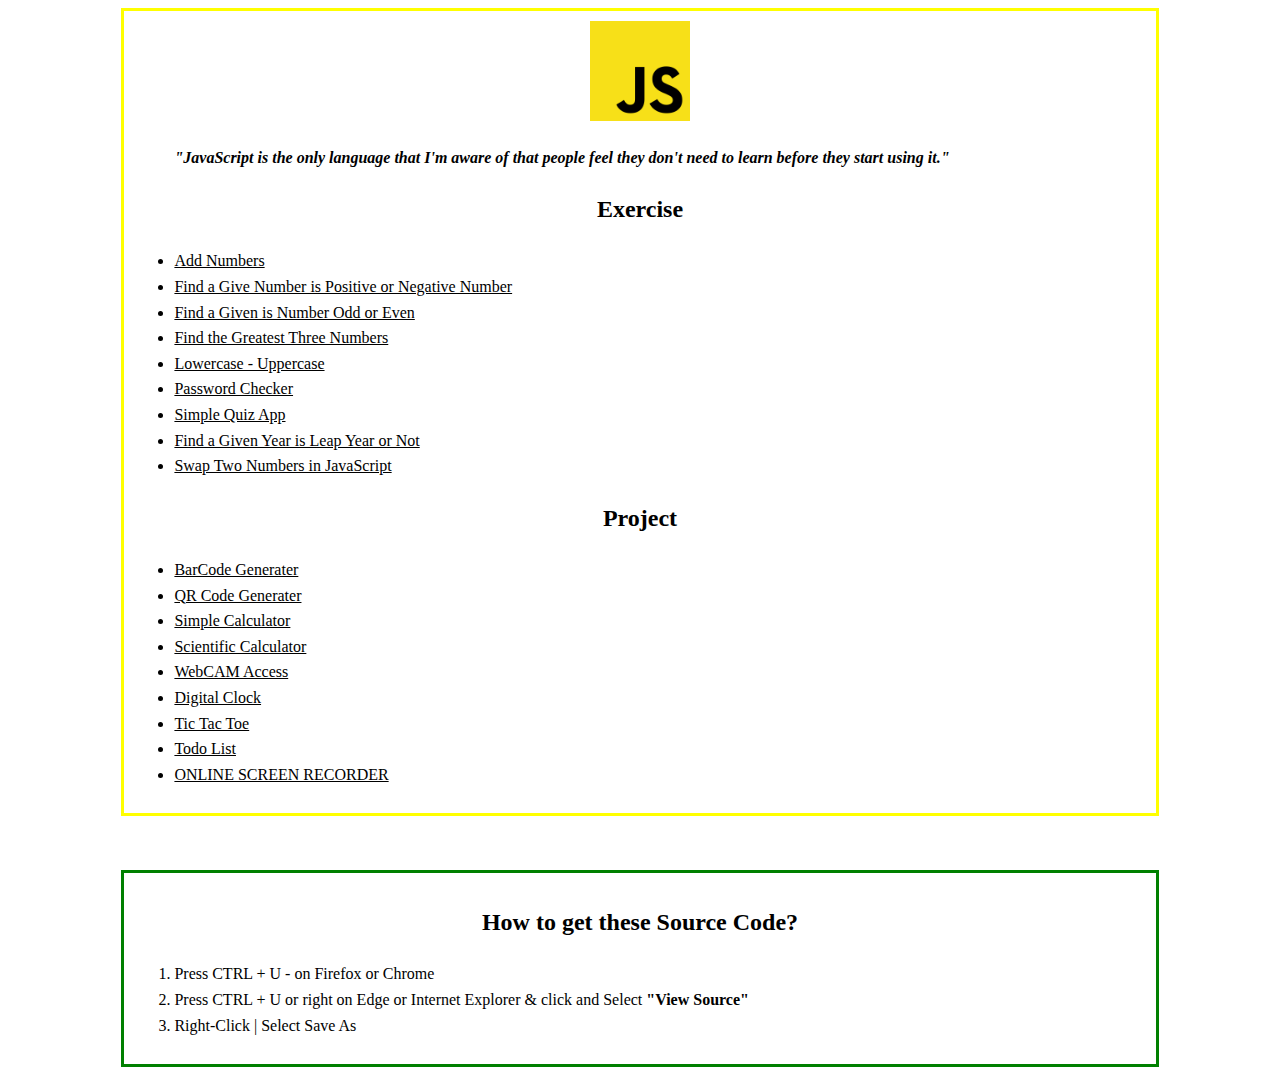
<file: index.html>
<!DOCTYPE html>
<html>
<head>
	<title>JavaScript</title>
	<meta charset="UTF-8">
  	<meta name="description" content="JavaScript Exercisec and project">
  	<meta name="keywords" content="HTML, JavaScript">
  	<meta name="author" content="M R Kishore Kumar">
  	<meta name="viewport" content="width=device-width, initial-scale=1.0">
  	<link rel="icon" href="favicon.png" type="image/gif" sizes="16x16">
  	<link rel="stylesheet" href="style.css">
</head>
<body>
	<header>
		<center><img src="favicon.png" width="100" height="100"></center>
		<blockquote>"JavaScript is the only language that I'm aware of that people feel they don't need to learn before they start using it."</blockquote>
		<h2>Exercise</h2>
		<ul>
			<li><a href="exercise/Add Two Numbers.html">Add Numbers</a></li>
			<li><a href="exercise/Find a Give Number is Positive or Negative Number.html">Find a Give Number is Positive or Negative Number</a></li>
			<li><a href="exercise/Find a Given is Number Odd or Even.html">Find a Given is Number Odd or Even</a></li>
			<li><a href="exercise/Find the Greatest Three Numbers.html">Find the Greatest Three Numbers</a></li>
			<li><a href="exercise/Lowercase - Uppercase.html">Lowercase - Uppercase</a></li>
			<li><a href="exercise/Password Checker.html">Password Checker</a></li>
			<li><a href="exercise/Simple Quiz App.html">Simple Quiz App</a></li>
			<li><a href="exercise/Find a Given Year is Leap Year or Not.html">Find a Given Year is Leap Year or Not</a></li>
			<li><a href="exercise/Swap Two Numbers in JavaScript.html">Swap Two Numbers in JavaScript</a></li>

		</ul>
		<h2>Project</h2>
		<ul>
			<li><a href="project/BarCode Generater/index.html">BarCode Generater</a></li>
			<li><a href="project/QR Code Generater/index.html">QR Code Generater</a></li>
			<li><a href="project/Simple Calculator.html">Simple Calculator</a></li>
			<li><a href="project/Scientific Calculator.html">Scientific Calculator</a></li>
			<li><a href="project/WebCAM Access.html">WebCAM Access</a></li>
			<li><a href="project/Digital Clock.html">Digital Clock</a></li>
			<li><a href="project/Tic Tac Toe/index.html">Tic Tac Toe</a></li>
			<li><a href="project/Todo List/index.html">Todo List</a></li>
			<li><a href="https://rec.mrkishorekumar.com/">ONLINE SCREEN RECORDER</a></li>
		</ul>
	</header>
	<br><br><br>
	<section>
		<h2>How to get these Source Code?</h2>
		<ol>
			<li>Press CTRL + U - on Firefox or Chrome</li>
			<li>Press CTRL + U or right on Edge or Internet Explorer & click and Select <b>"View Source"</b></li>
			<li>Right-Click | Select Save As</li>
		</ol>
	</section>
</body>
</html>
</file>
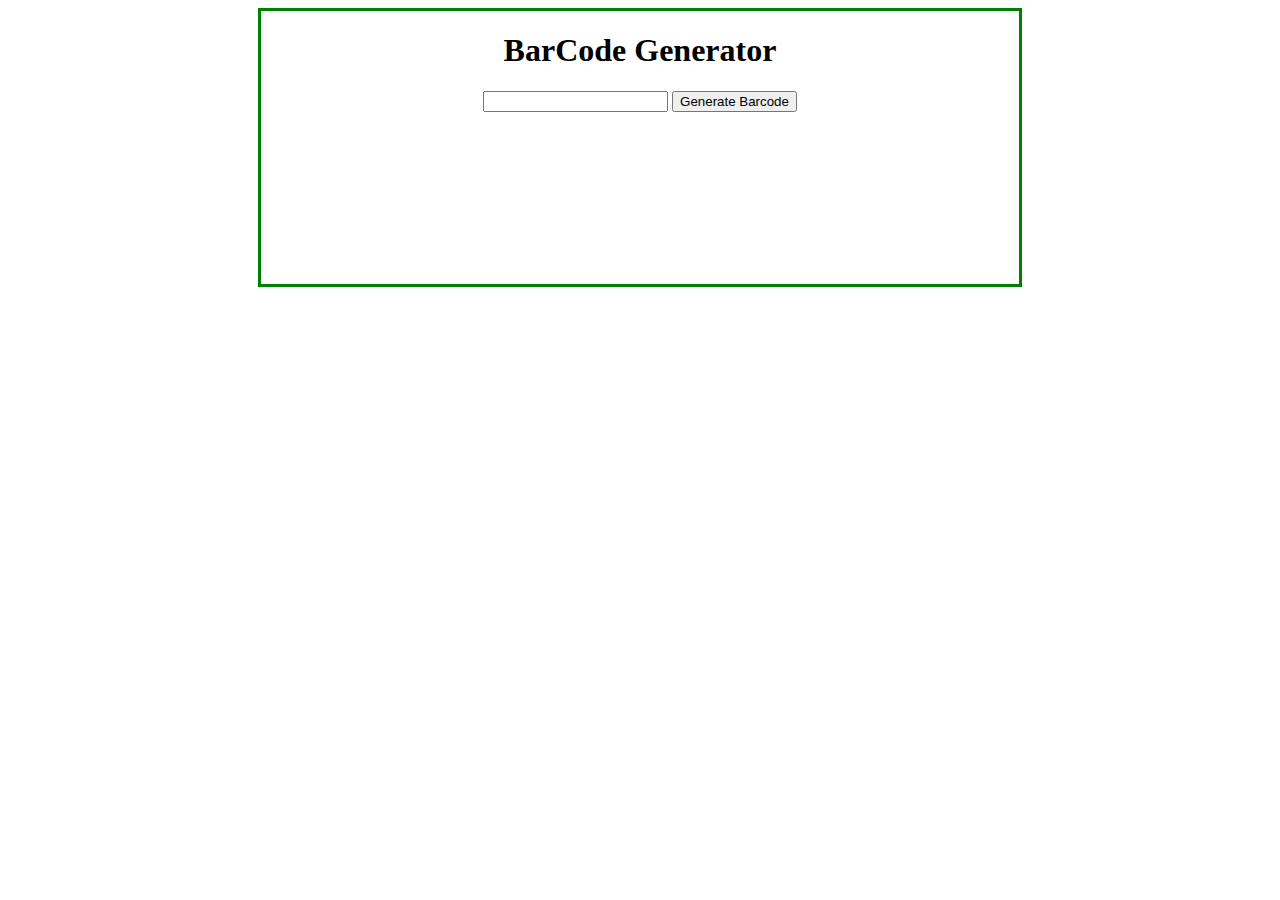
<file: project/BarCode Generater/index.html>
<!DOCTYPE html>
<html>
<head>
	<title>BarCode</title>
	<meta charset="utf-8">
	<script type="text/javascript" src="JsBarcode.all.min.js"></script>
	<style>
		.center{
			margin: auto;
			border: 3px solid green;
			width: 60%;
			text-align: center;
		}
	</style>
</head>
<body>
	<div class="center">
		<h1>BarCode Generator</h1>
		<input type="text" name="txt_input" id="txt_input">
		<button type="button" id="btn_generate">Generate Barcode</button>
		<br><br>
		<svg id="barcode"></svg>
		<script type="text/javascript">
			document.getElementById("btn_generate").addEventListener("click", function() {
				var text = document.getElementById("txt_input").value;

				JsBarcode("#barcode", text);
			});
		</script>
	</div>
</body>
</html>
</file>
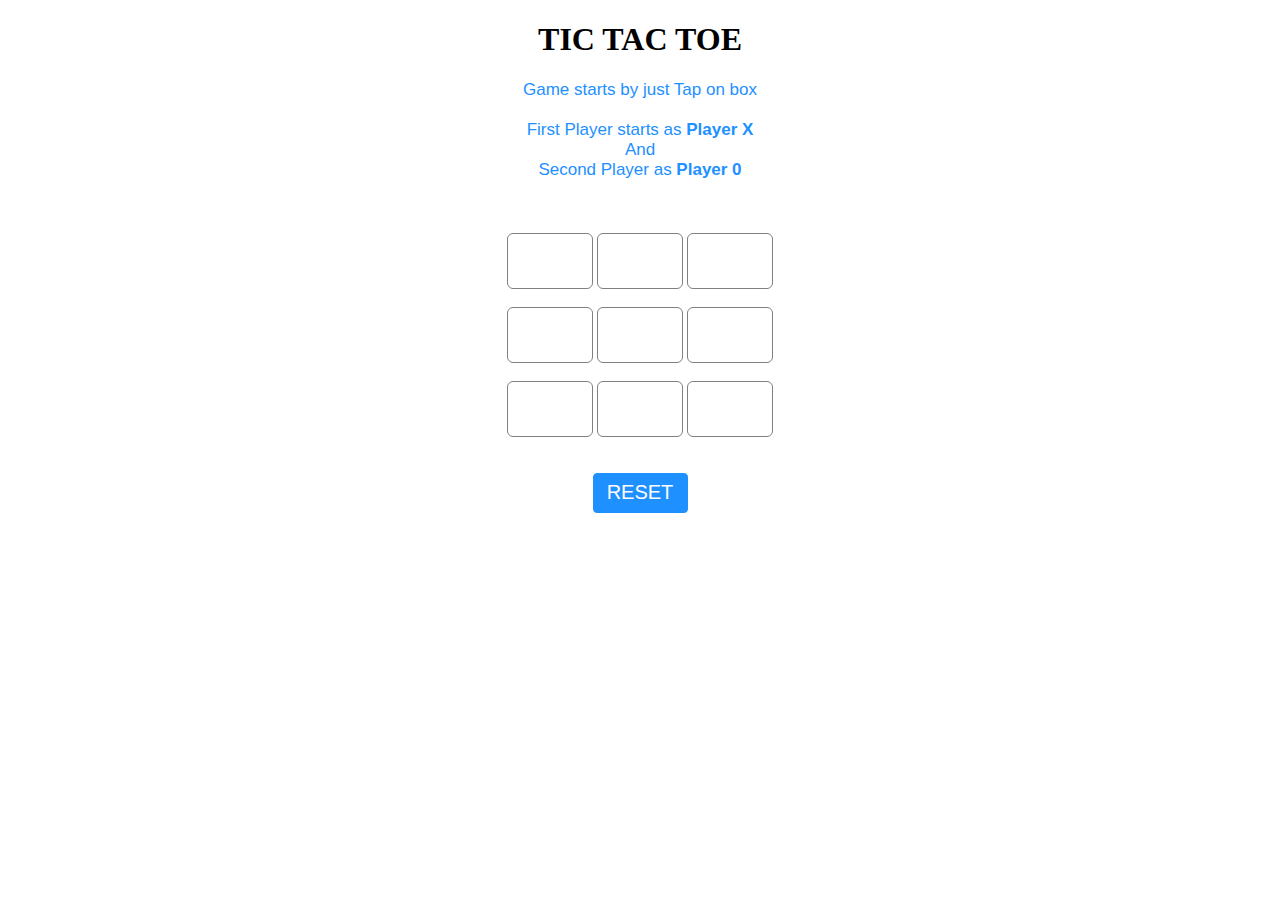
<file: project/Tic Tac Toe/index.html>
<!DOCTYPE html>

<head>
	<meta name="viewport" content=
		"width=device-width, initial-scale=1.0">

	<!-- CSS file Included -->
	<link rel="stylesheet"
		type="text/css" href="tic.css">

	<!-- JavaScript file included -->
	<script src="tic.js"></script>
</head>

<body>
	<div id="main">
		<h1>TIC TAC TOE</h1>

		<!-- Game Instructions -->
		<p id="ins">Game starts by just Tap on
			box<br><br>First Player starts as
			<b>Player X</b><br>And<br>Second
			Player as <b>Player 0</b>
		</p>

		<br><br>
		<!-- 3*3 grid of Boxes -->
		<input type="text" id="b1" onclick=
			"myfunc_3(); myfunc();" readonly>

		<input type="text" id="b2" onclick=
			"myfunc_4(); myfunc();" readonly>

		<input type="text" id="b3" onclick=
			"myfunc_5(); myfunc();" readonly>
		<br><br>

		<input type="text" id="b4" onclick=
			"myfunc_6(); myfunc();" readonly>
			
		<input type="text" id="b5" onclick=
			"myfunc_7(); myfunc();" readonly>

		<input type="text" id="b6" onclick=
			"myfunc_8(); myfunc();" readonly>
		<br><br>

		<input type="text" id="b7" onclick=
			"myfunc_9(); myfunc();" readonly>

		<input type="text" id="b8" onclick=
			"myfunc_10();myfunc();" readonly>

		<input type="text" id="b9" onclick=
			"myfunc_11();myfunc();" readonly>

		<!-- Grid end here -->
		<br><br><br>
		<!-- Button to reset game -->
		<button id="but" onclick="myfunc_2()">
			RESET
		</button>

		<br><br>
		<!-- Space to show player turn -->
		<p id="print"></p>

	</div>
</body>

</html>
</file>
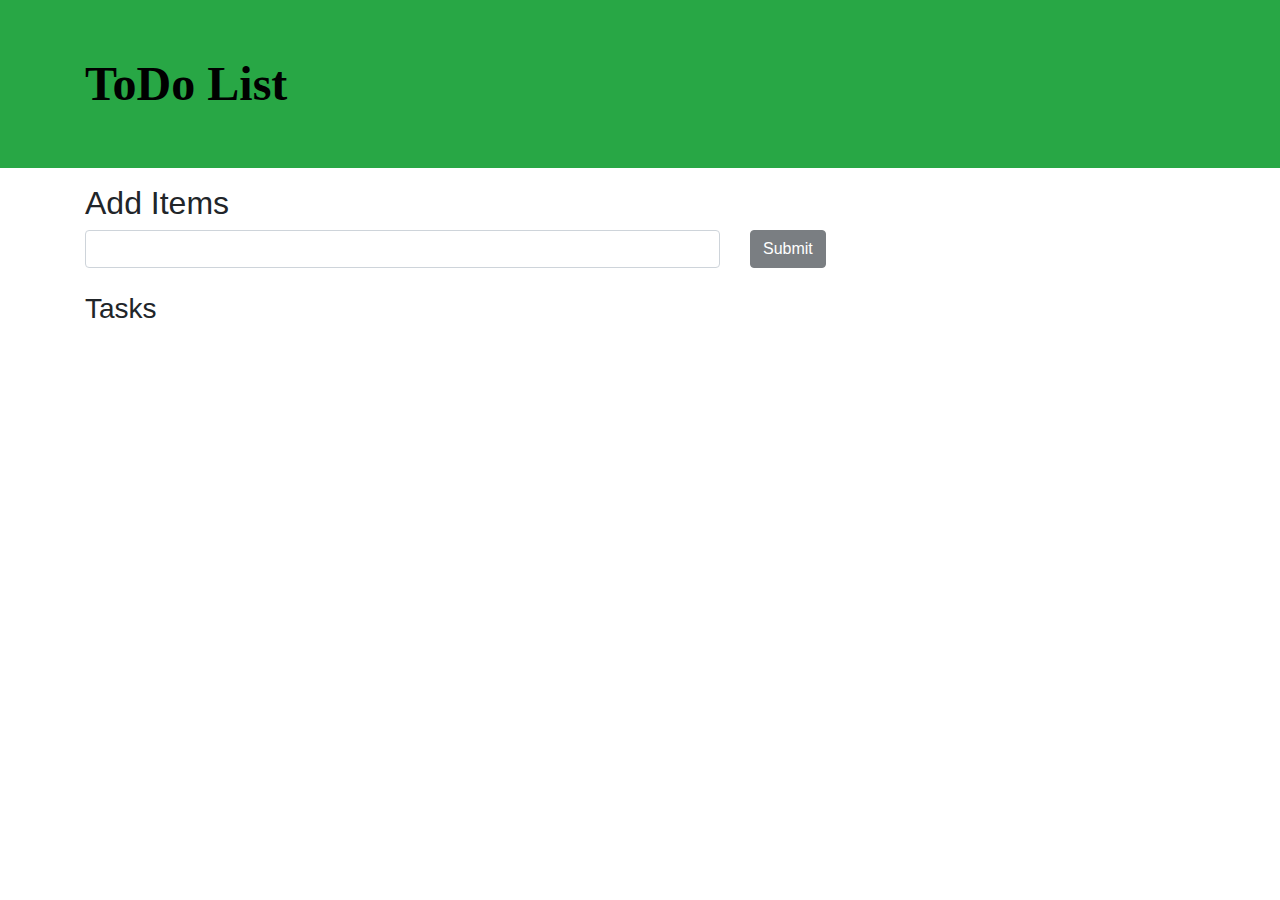
<file: project/Todo List/index.html>
<!DOCTYPE html>
<html lang="en">

<head>
	<meta charset="UTF-8">
	<meta name="viewport" content=
		"width=device-width, initial-scale=1.0">

	<link rel="stylesheet" href=
"https://stackpath.bootstrapcdn.com/bootstrap/4.3.1/css/bootstrap.min.css"
		integrity=
"sha384-ggOyR0iXCbMQv3Xipma34MD+dH/1fQ784/j6cY/iJTQUOhcWr7x9JvoRxT2MZw1T"
		crossorigin="anonymous">

	<script src="app.js"></script>

	<title>To Do List</title>
</head>

<body>
	<header class="bg-success text-white p-5">
		<div class="container">
			<div class="row">
				<div class="col-lg-12 col-md-12 col-sm-12">
					<font face="Comic sans MS"
						size="11" color="black">
						<strong>ToDo List</strong>
					</font>
					
				</div>
			</div>
		</div>
	</header>

	<div class="container mt-3">
		<h2>Add Items</h2>

		<label id="lblsuccess" class="text-success"
				style="display: none;">
		</label>
		
		<form id="addForm">
			<div class="row">
				<div class="col-lg-7 col-md-7 col-sm-7">

					<input type="text" onkeyup=
						"toggleButton(this, 'submit')"
						class="form-control" id="item">
				</div>

				<div class="col-lg-5 col-md-5 col-sm-5">
				<input type="submit" class="btn btn-dark"
						id="submit" value="Submit" disabled>
				</div>
			</div>
		</form>

		<h3 class="mt-4">Tasks</h3>

		<form id="addForm">
			<ul class="list-group" id="items"></ul>
		</form>
	</div>
</body>

</html>
</file>
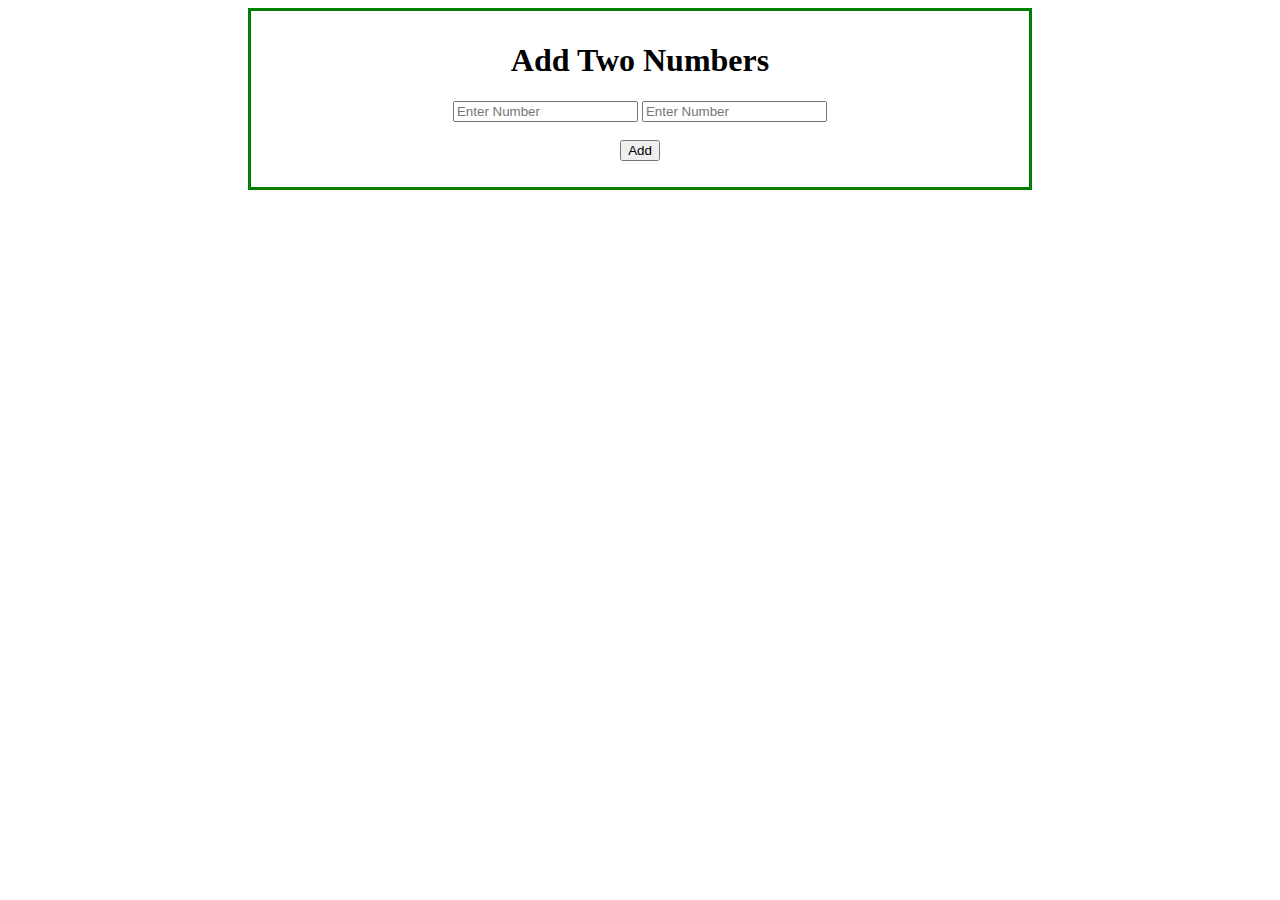
<file: exercise/Add Two Numbers.html>
<!DOCTYPE html>
<html>
<head>
	<title>Add Two Numbers</title>
	<link rel="icon" href="favicon.png" type="image/gif" sizes="16x16">
	<meta name="viewport" content="width=device-width, initial-scale=1.0">
	<script>
		function Add() 
		{
			var n1, n2;
			n1 = parseInt(document.getElementById("num1").value);
			n2 = parseInt(document.getElementById("num2").value);
			document.getElementById("result").innerHTML = n1 + n2;
		}
	</script>

	<style>
		.center{
			margin: auto;
			width: 60%;
			border: 3px solid green;
			padding: 10px;
			text-align: center;
		}
	</style>
</head>
<body>
	<div class="center">
		<h1>Add Two Numbers</h1>
		<input type="text" id="num1" placeholder="Enter Number">
		<input type="text" id="num2" placeholder="Enter Number"><br><br>
		<button type="button" onclick="Add()">Add</button>
		<p id="result"></p>
	</div>
</body>
</html>
</file>
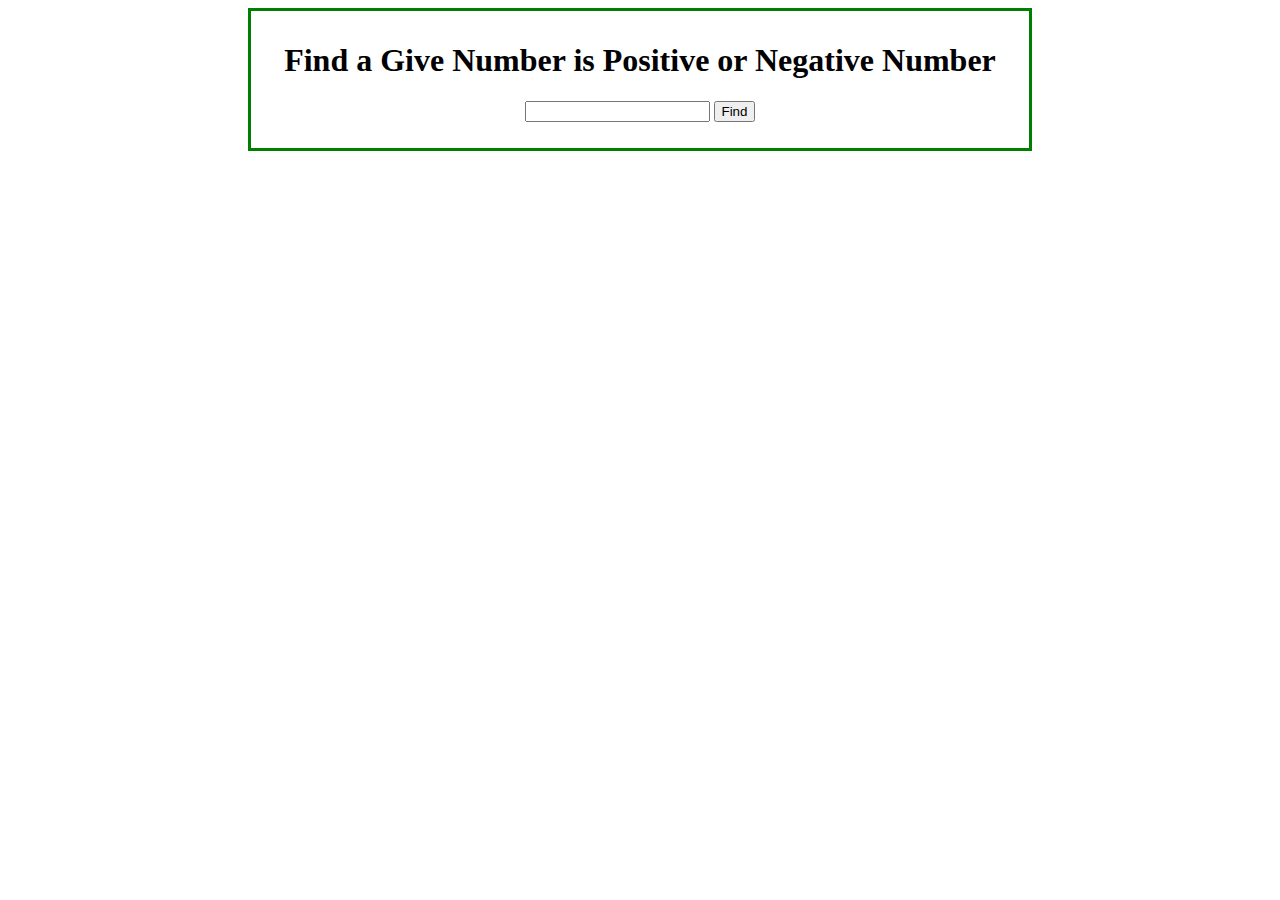
<file: exercise/Find a Give Number is Positive or Negative Number.html>
<!DOCTYPE html>
<html>
<head>
	<title>Find a Give Number is Positive or Negative Number</title>
	<meta name="viewport" content="width=device-width, initial-scale=1.0">
	<link rel="icon" href="favicon.png" type="image/gif" sizes="16x16">
	<script>
		function check() {
			var n;
			n = parseInt(document.getElementById("num").value)
			if (n>0) {
				document.getElementById("result").innerHTML = ("It is a Positive Number")
			}
			else if (n<0) {
				document.getElementById("result").innerHTML = ("It is a Negative Number")
			}
			else{
				document.getElementById("result").innerHTML = ("The Number is Zero")
			}
		}
	</script>
	<style>
		.center{
			margin: auto;
			border: 3px solid green;
			text-align: center;
			width: 60%;
			padding: 10px;
		}
	</style>
</head>
<body>
	<div class="center">
		<h1>Find a Give Number is Positive or Negative Number</h1>
		<input type="text" id="num">
		<button type="button" onclick="check()">Find</button>
		<p id="result"></p>
	</div>

</body>
</html>
</file>
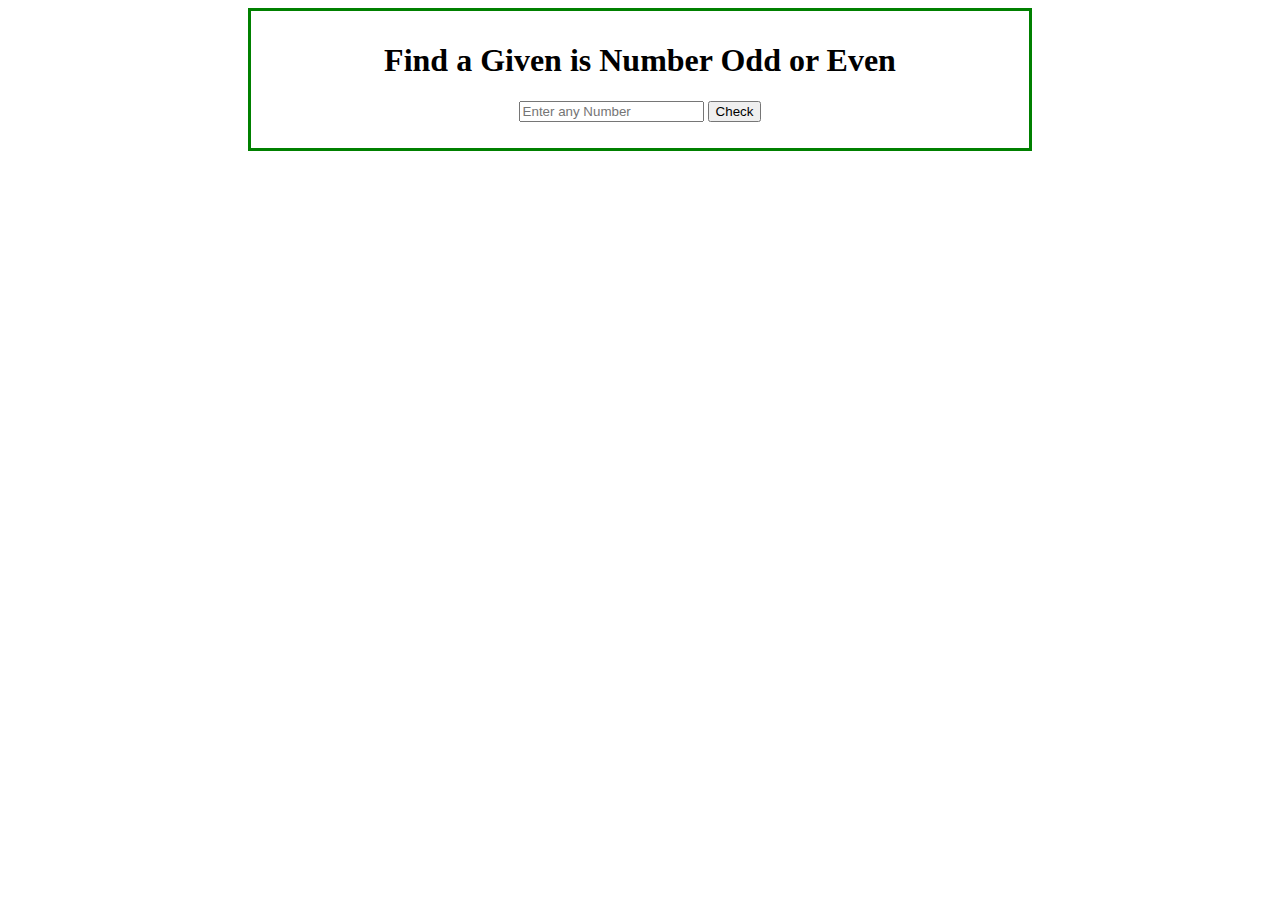
<file: exercise/Find a Given is Number Odd or Even.html>
<!DOCTYPE html>
<html>
<head>
	<title>Find a Given is Number Odd or Even</title>
	<meta name="viewport" content="width=device-width, initial-scale=1.0">
	<link rel="icon" href="favicon.png" type="image/gif" sizes="16x16">
	<script>
		function Odd_Even() {
			var num;
			num = parseInt(document.getElementById("number").value);
			if (num%2==0) {
				document.getElementById("result").innerHTML = ("It is Even")
			}
			else{
				document.getElementById("result").innerHTML = ("It is Odd")
			} 
		}
	</script>
	<style>
		.center{
			margin: auto;
			border: 3px solid green;
			text-align: center;
			width: 60%;
			padding: 10px; 
		}
	</style>
</head>
<body>
	<div class="center">
		<h1>Find a Given is Number Odd or Even</h1>
		<input type="text" id="number" placeholder="Enter any Number">
		<button type="button" onclick="Odd_Even()">Check</button>
		<p id="result"></p>
	</div>
</body>
</html>
</file>
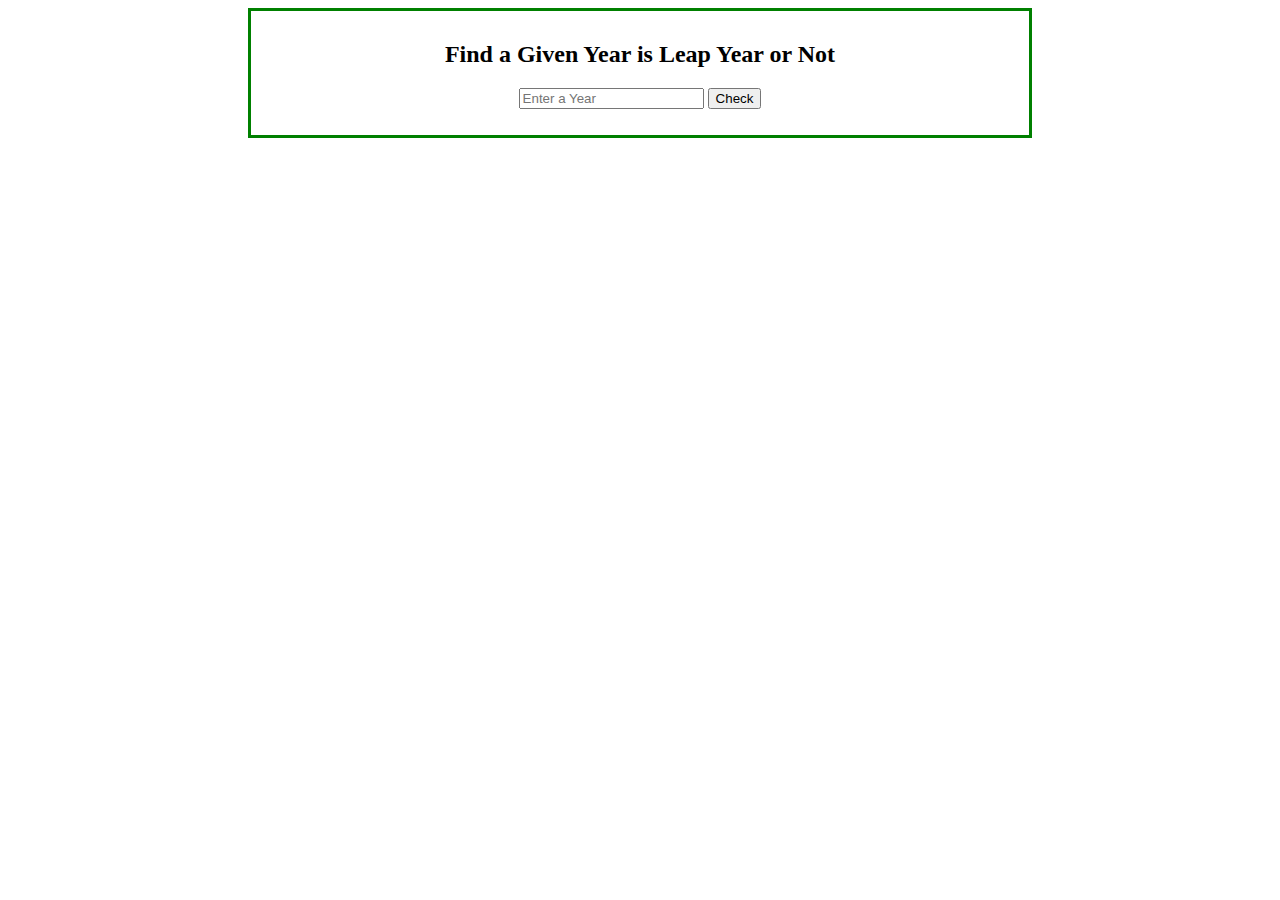
<file: exercise/Find a Given Year is Leap Year or Not.html>
<!DOCTYPE html>
<html>
<head>
	<title>Find a Given Year is Leap Year or Not</title>
	<link rel="icon" href="favicon.png" type="image/gif" sizes="16x16">
	<script type="text/javascript">
		function check() {
			var a = document.getElementById("num").value
			if(a%4==0 && a%100!=0 || a%400==0){
				document.getElementById("result").innerHTML = "It is a Leap Year"
			}
			else{
				document.getElementById("result").innerHTML = "It is not a Leap Year"
			}
		}
	</script>
	<style>
		#center{
			margin: auto;
			width: 60%;
			border: 3px solid green;
			padding: 10px;
			text-align: center;
		}
	</style>
</head>
<body>
	<div id="center">
		<h2>Find a Given Year is Leap Year or Not</h2>
		<input type="text" name="year" id="num" placeholder="Enter a Year">
		<button type="button" onclick="check()">Check</button>
		<p id="result"></p>
	</div>
</body>
</html>
</file>
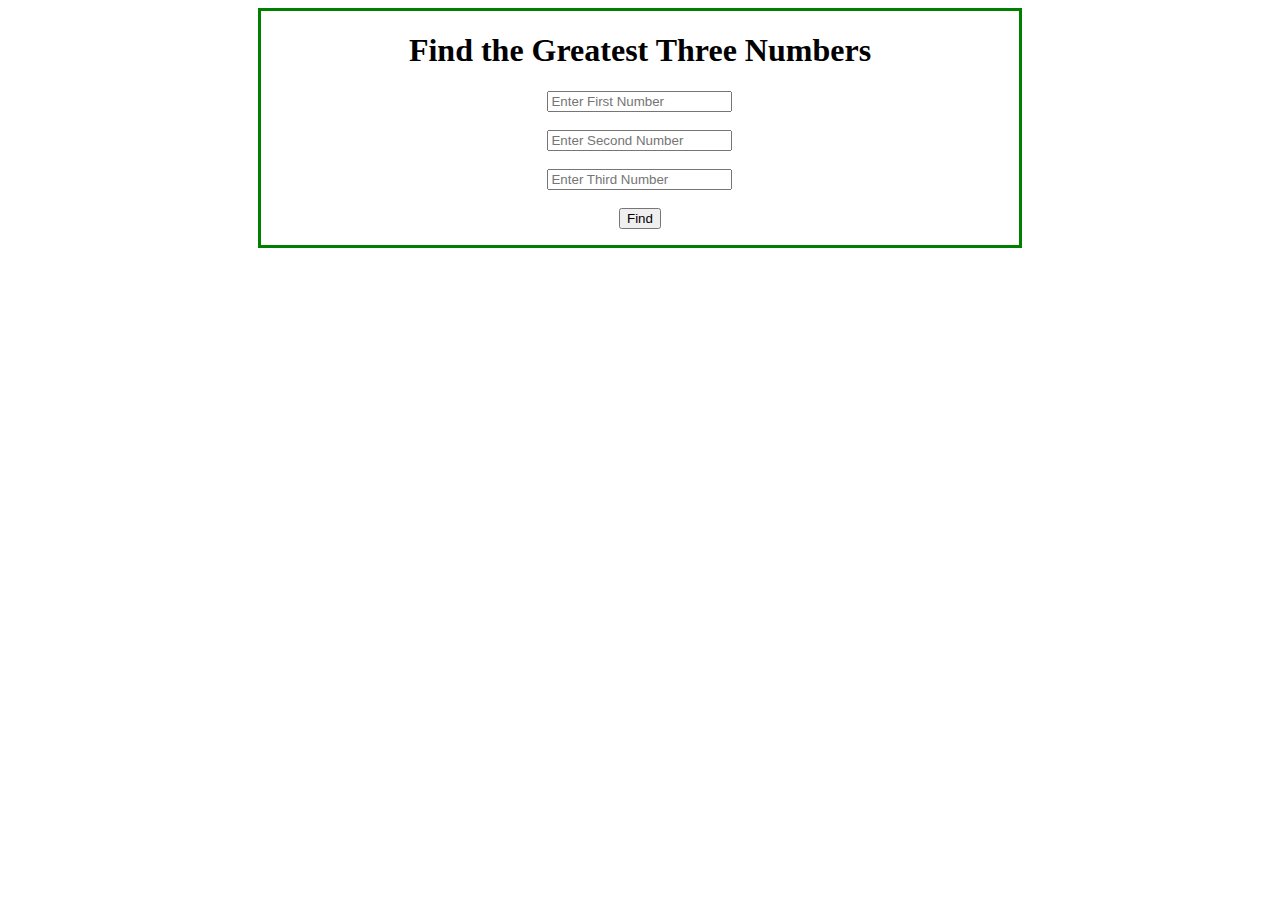
<file: exercise/Find the Greatest Three Numbers.html>
<!DOCTYPE html>
<html>
<head>
	<title>Find the Greatest Three Numbers</title>
	<meta name="viewport" content="width=device-width, initial-scale=1.0">
	<link rel="icon" href="favicon.png" type="image/gif" sizes="16x16">
	<script>
		function check() {
			var n1, n2, n3;
			n1 = parseInt(document.getElementById("num1").value)
			n2 = parseInt(document.getElementById("num2").value)
			n3 = parseInt(document.getElementById("num3").value)
			if (n1>n2 && n1>n3) {
				document.getElementById("result").innerHTML = ("First Number is Greatest")
			}
			else if (n2>n3) {
				document.getElementById("result").innerHTML = ("Second Number is Greatest")
			}
			else{
				document.getElementById("result").innerHTML = ("Third Number is Greatest")
			}
		}
	</script>
	<style>
		.center{
			margin: auto;
			border: 3px solid green;
			width: 60%;
			text-align: center;
		}
	</style>
</head>
<body>
	<div class="center">
		<h1>Find the Greatest Three Numbers</h1>
		<input type="text" id="num1" placeholder="Enter First Number"><br><br>
		<input type="text" id="num2" placeholder="Enter Second Number"><br><br>
		<input type="text" id="num3" placeholder="Enter Third Number"><br><br>
		<button type="button" onclick="check()">Find</button>
		<p id="result"></p>
	</div>

</body>
</html>
</file>
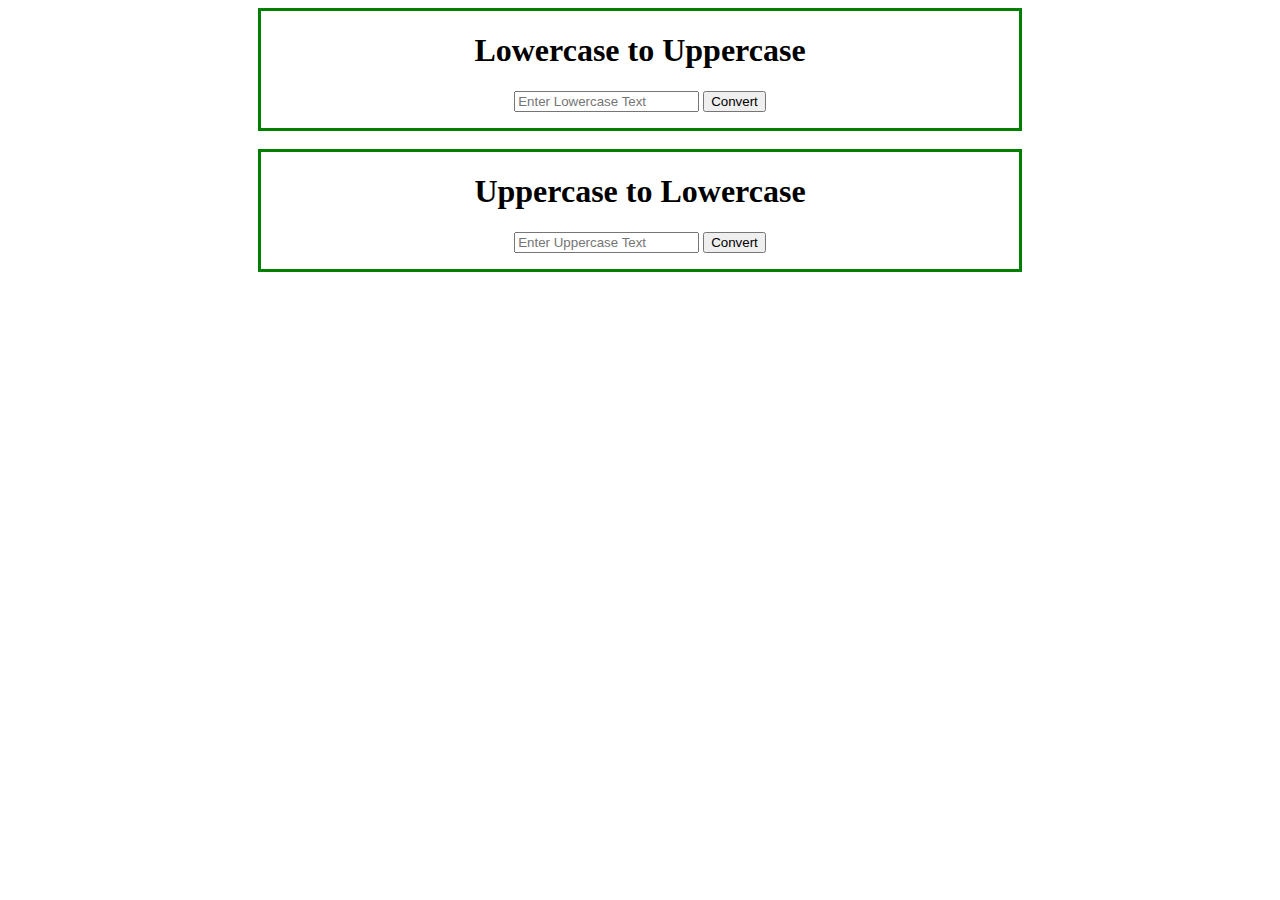
<file: exercise/Lowercase - Uppercase.html>
<!DOCTYPE html>
<html>
<head>
	<title>Lowercase - Uppercase</title>
	<meta name="viewport" content="width=device-width, initial-scale=1.0">
	<link rel="icon" href="favicon.png" type="image/gif" sizes="16x16">
	<script>
		function upper() {
			var text1;
			text1 = document.getElementById("up").value;
			document.getElementById("result1").innerHTML = text1.toUpperCase();
		}

		function lower(){
			var text2;
			text2 = document.getElementById("low").value;
			document.getElementById("result2").innerHTML = text2.toLowerCase();
		}
	</script>
	<style>
		.center{
			margin: auto;
			border: 3px solid green;
			text-align: center;
			width: 60%;
		}
	</style>
</head>
<body>
	<div class="center">
		<h1>Lowercase to Uppercase</h1>
		<input type="text" id="up" placeholder="Enter Lowercase Text">
		<button type="button" onclick="upper()">Convert</button>
		<p id="result1"></p>
	</div>
	<br>
	<div class="center">
		<h1>Uppercase to Lowercase</h1>
		<input type="text" id="low" placeholder="Enter Uppercase Text">
		<button type="button" onclick="lower()">Convert</button>
		<p id="result2"></p>
	</div>

</body>
</html>
</file>
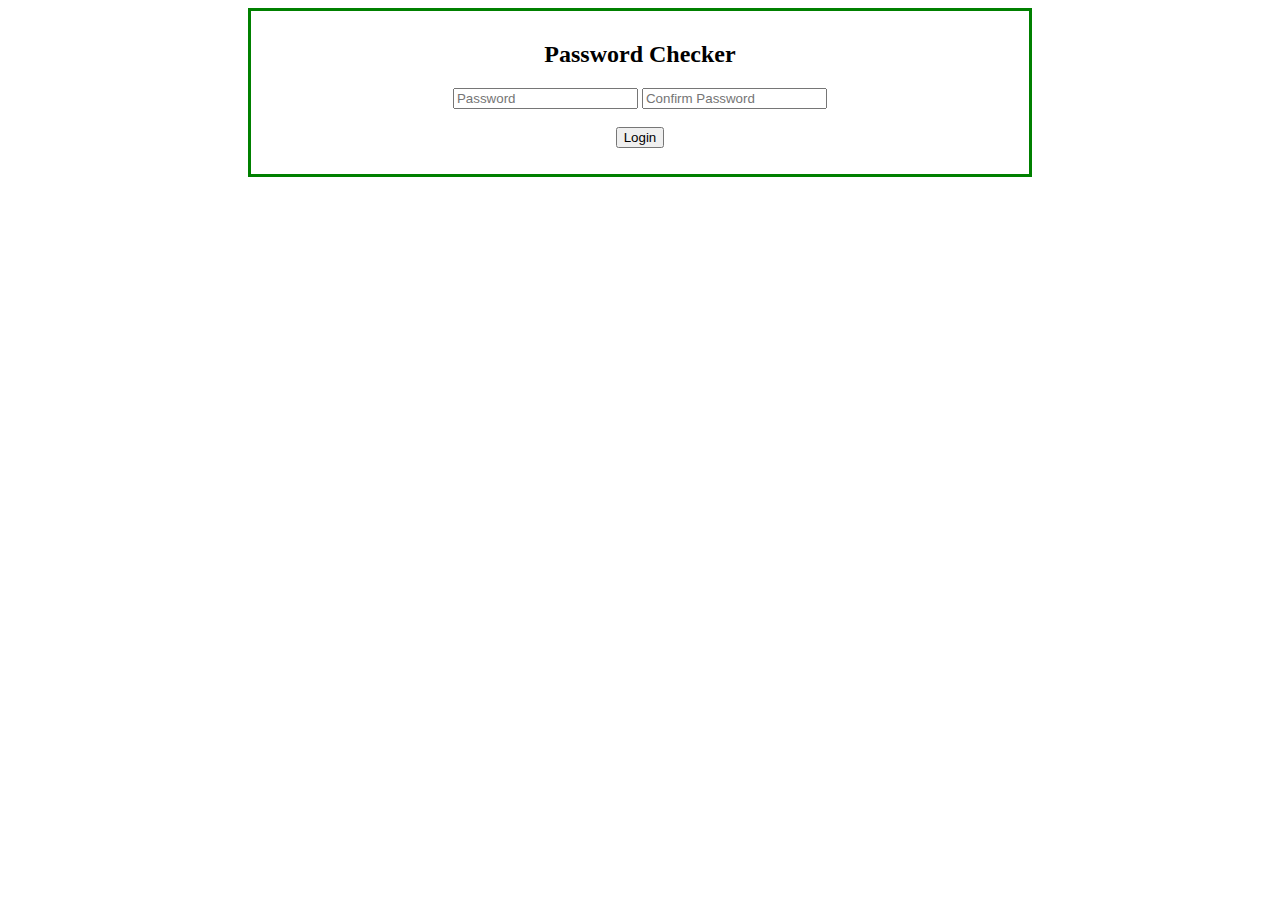
<file: exercise/Password Checker.html>
<!DOCTYPE html>
<html>
<head>
	<title>Login</title>
	<link rel="icon" href="favicon.png" type="image/gif" sizes="16x16">
	<script type="text/javascript">
		function greet() {
			var a = document.getElementById("text1").value
			var b = document.getElementById("text2").value
			if(a==b){
				document.getElementById("result").innerHTML = "Your Password is Matching"
			}
			else{
				document.getElementById("result").innerHTML = "Your Password is Not Matching. Plese Try Again"
			}
		}
	</script>
	<style>
		#center{
			margin: auto;
			width: 60%;
			border: 3px solid green;
			padding: 10px;
			text-align: center;
		}
	</style>
</head>
<body>
	<div id="center">
		<h2>Password Checker</h2>
		<input type="password" id="text1" placeholder="Password">
		<input type="password" id="text2" placeholder="Confirm Password"><br><br>
		<button type="button" onclick="greet()">Login</button>
		<p id="result"></p>
	</div>
</body>
</html>
</file>
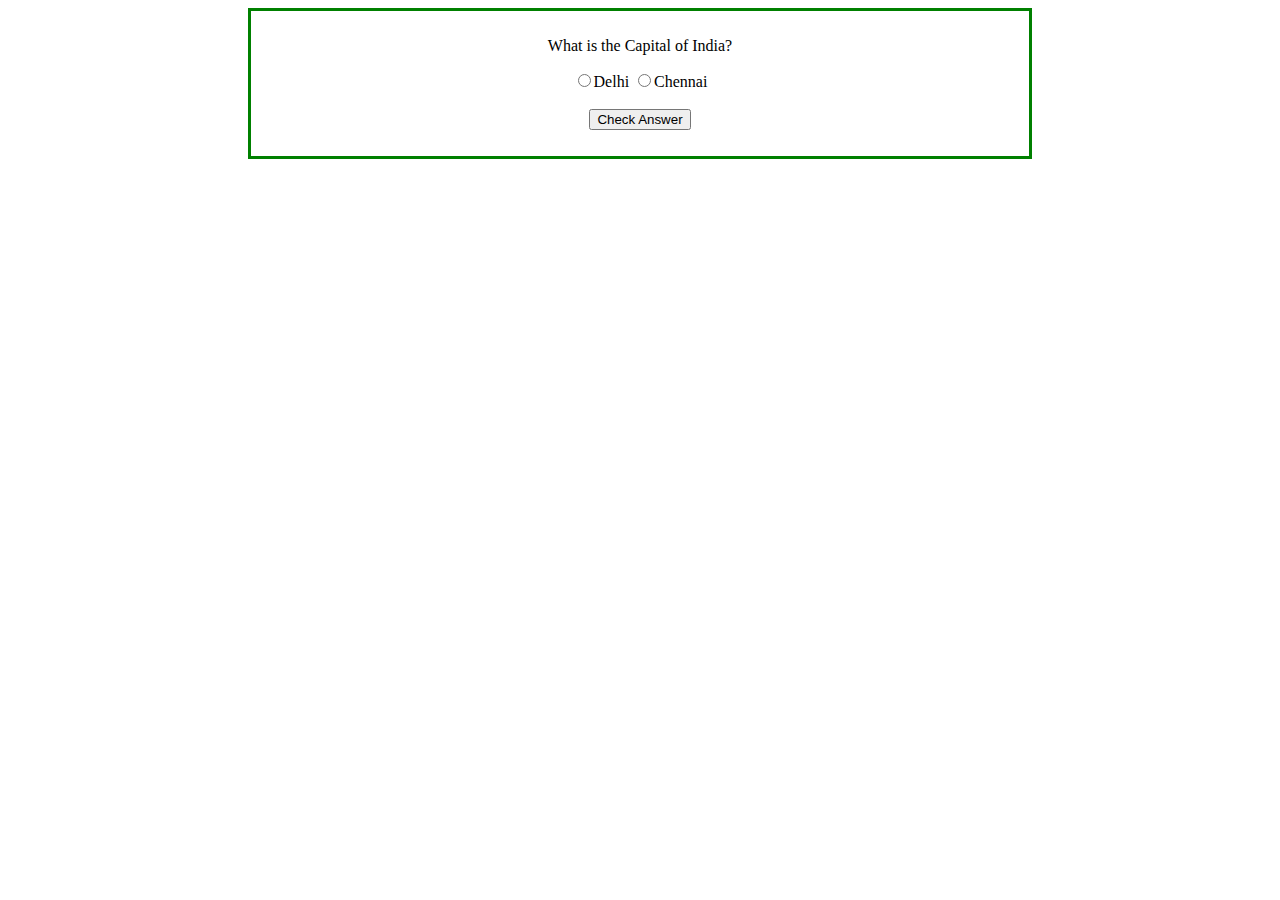
<file: exercise/Simple Quiz App.html>
<!DOCTYPE html>
<html>
<head>
	<title>Quiz</title>
	<link rel="icon" href="favicon.png" type="image/gif" sizes="16x16">
	<script type="text/javascript">
		function answers() {
			var a = document.getElementById("ans1")
			if(a.checked==true){
				document.getElementById("result").innerHTML = ("Correct")
			}
			else{
				document.getElementById("result").innerHTML = ("Wrong")
			}
			
		}
	</script>
	<style>
		.center{
			margin: auto;
			width: 60%;
			border: 3px solid green;
			padding: 10px;
			text-align: center;
		}
	</style>
</head>
<body>
	<div class="center">
		<p>What is the Capital of India?</p>
		<input type="radio" value="Delhi" id="ans1" name="ans">Delhi</input>
		<input type="radio" value="Chennai" id="ans2" name="ans">Chennai</input><br><br>
		<button type="button" onclick="answers()">Check Answer</button>
		<p id="result"></p>
	</div>
</body>
</html>
</file>
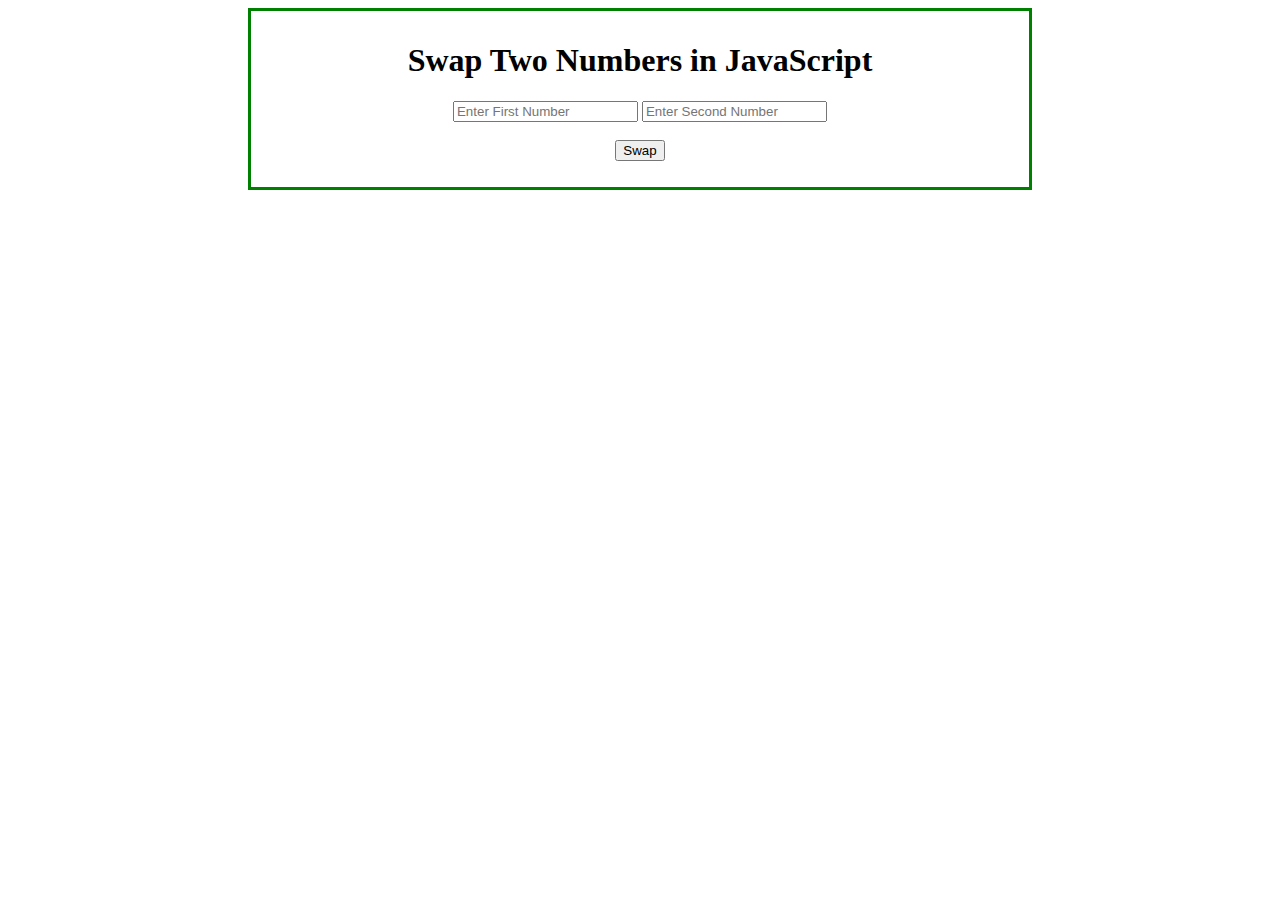
<file: exercise/Swap Two Numbers in JavaScript.html>
<!DOCTYPE html>
<html>
<head>
	<title>Swap Two Numbers in JavaScript</title>
	<link rel="icon" href="favicon.png" type="image/gif" sizes="16x16">
	<meta name="viewport" content="width=device-width, initial-scale=1.0">
	<script>
		function swap() {
			var a, b;
			a = parseInt(document.getElementById("num1").value);
			b = parseInt(document.getElementById("num2").value);
			[a, b] = [b, a]
			document.getElementById("result1").innerHTML = a;
			document.getElementById("result2").innerHTML = b;
		}
	</script>
	<style>
		.center{
			margin: auto;
			border: 3px solid green;
			text-align: center;
			width: 60%;
			padding: 10px;

		}
	</style>
</head>
<body>
	<div class="center">
		<h1>Swap Two Numbers in JavaScript</h1>
		<input type="text" id="num1" placeholder="Enter First Number">
		<input type="text" id="num2" placeholder="Enter Second Number"><br><br>
		<button type="button" onclick="swap()">Swap</button>
		<p id="result1"></p>
		<p id="result2"></p>
	</div>

</body>
</html>
</file>
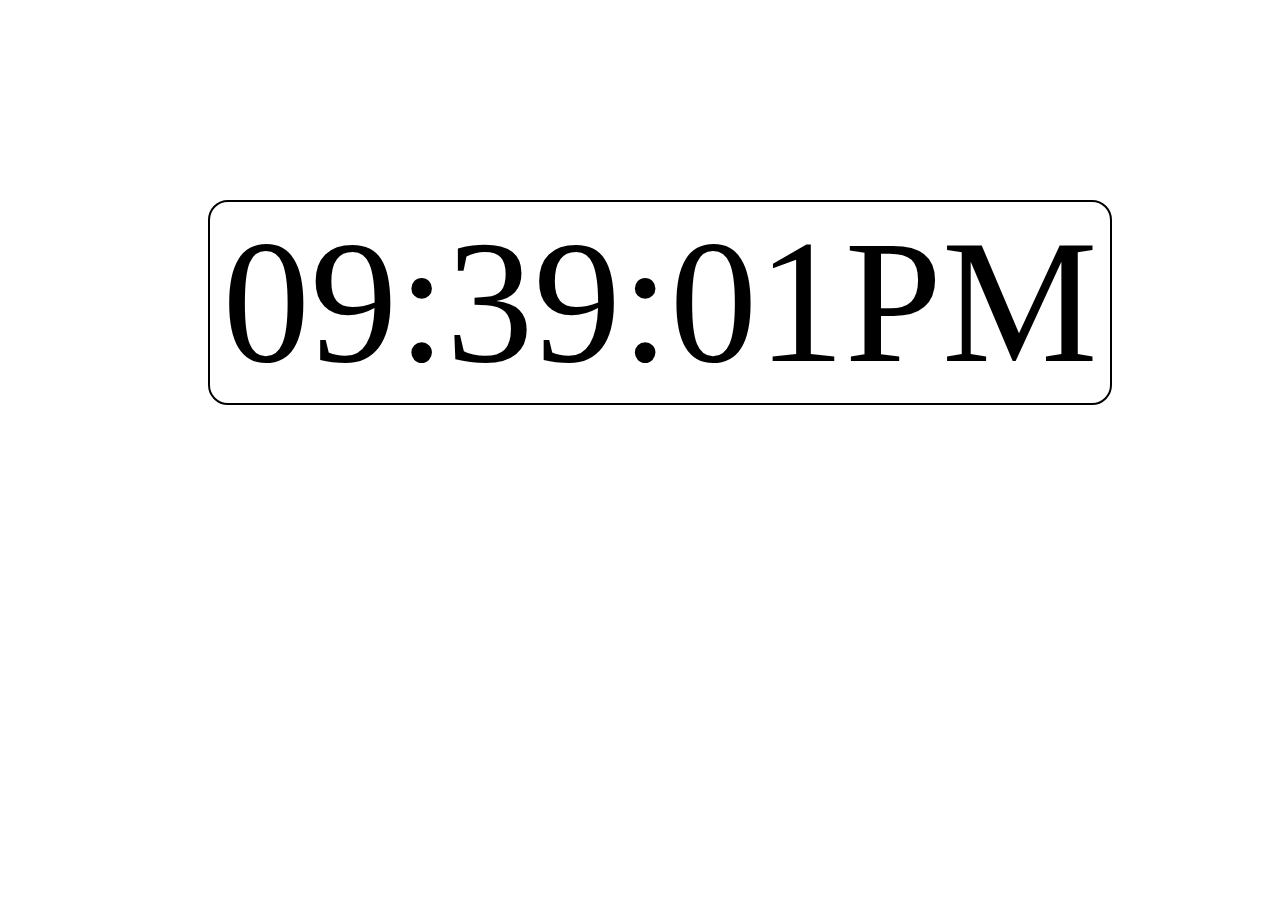
<file: project/Digital Clock.html>
<!DOCTYPE html>
<html lang="en">

<head>
	<meta charset="UTF-8" />
	 <meta name="viewport" content="width=device-width, initial-scale=1.0"> 

	<title>Digital Clock</title>

	<style>
		#clock {
			font-size: 175px;
			width: 900px;
			margin: 200px;
			text-align: center;
			border: 2px solid black;
			border-radius: 20px;
		}
	</style>
</head>

<body>
	<div id="clock">8:10:45</div>

	<script>
		setInterval(showTime, 1000);
		function showTime() {
			let time = new Date();
			let hour = time.getHours();
			let min = time.getMinutes();
			let sec = time.getSeconds();
			am_pm = "AM";

			if (hour > 12) {
				hour -= 12;
				am_pm = "PM";
			}
			if (hour == 0) {
				hr = 12;
				am_pm = "AM";
			}

			hour = hour < 10 ? "0" + hour : hour;
			min = min < 10 ? "0" + min : min;
			sec = sec < 10 ? "0" + sec : sec;

			let currentTime = hour + ":"
				+ min + ":" + sec + am_pm;

			document.getElementById("clock")
				.innerHTML = currentTime;
		}

		showTime();
	</script>
</body>

</html>
</file>
<file: style.css>
header {
  margin: auto;
  width: 80%;
  border: 3px solid yellow;
  padding: 10px;
  line-height: 1.6;
  font-family: "Times New Roman", Times, serif;
}
blockquote{
	font-style: italic;
	font-weight: bold;
	text-align: justify-all;
}

section {
  margin: auto;
  width: 80%;
  border: 3px solid green;
  padding: 10px;
  line-height: 1.6;
  font-family: "Times New Roman", Times, serif;
}
h2 {
	text-align: center;
}
a {
  color: black;
}
</file>
<file: project/Tic Tac Toe/tic.css>
<style>
	/* CSS Code */
	/* Heading */
	h1 {
		color: orangered;
		font-size: 45px;
	}

	/* 3*3 Grid */
	#b1, #b2, #b3, #b4, #b5,
	#b6, #b7, #b8, #b9 {
		width: 80px;
		height: 52px;
		margin: auto;
		border: 1px solid gray;
		border-radius: 6px;
		font-size: 30px;
		text-align: center;
	}

	/* Reset Button */
	#but {
		box-sizing: border-box;
		width: 95px;
		height: 40px;
		border: 1px solid dodgerblue;
		margin: auto;
		border-radius: 4px;
		font-family: Verdana,
			Geneva, Tahoma, sans-serif;

		background-color: dodgerblue;
		color: white;
		font-size: 20px;
		cursor: pointer;
	}

	/* Player turn space */
	#print {
		font-family: Verdana,
			Geneva, Tahoma, sans-serif;

		color: dodgerblue;
		font-size: 20px;
	}

	/* Main Contianer */
	#main {
		text-align: center;
	}

	/* Game Instruction Text */
	#ins {
		font-family: Verdana,
			Geneva, Tahoma, sans-serif;
			
		color: dodgerblue;
		font-size: 17px;
	}
</style>
</file>
